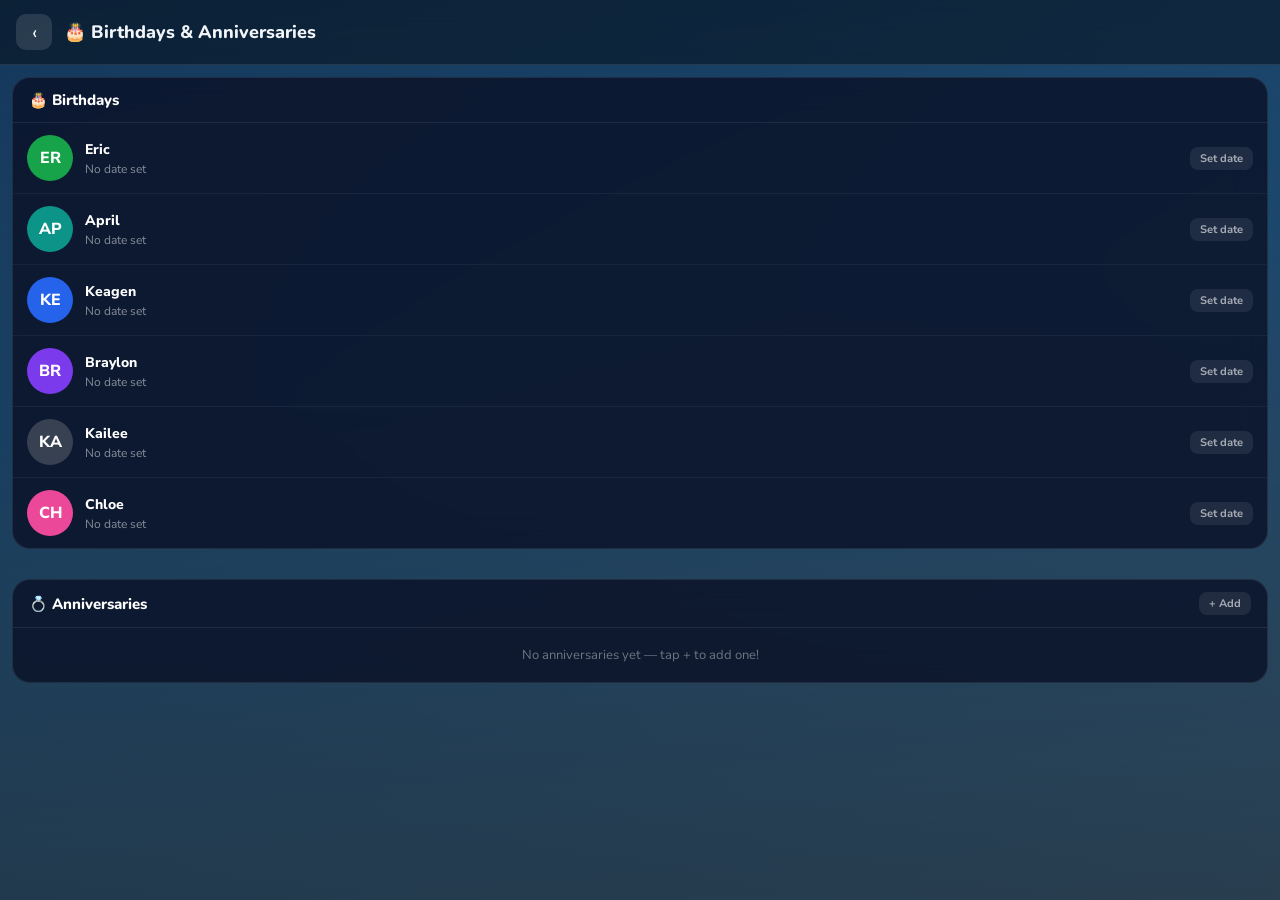
<file: pages/birthdays.html>
<!DOCTYPE html>
<html lang="en">
<head>
<meta charset="UTF-8">
<meta name="viewport" content="width=device-width, initial-scale=1.0, maximum-scale=1.0">
<meta name="apple-mobile-web-app-capable" content="yes">
<title>Birthdays – FamCal</title>
<link rel="preconnect" href="https://fonts.googleapis.com">
<link href="https://fonts.googleapis.com/css2?family=Nunito:wght@400;600;700;800&family=Nunito+Sans:wght@300;400;600&display=swap" rel="stylesheet">
<link rel="stylesheet" href="../css/main.css">
<link rel="stylesheet" href="../css/weather.css">
<style>
.bday-card{background:rgba(10,18,40,0.82);backdrop-filter:blur(14px);border-radius:18px;border:1px solid rgba(255,255,255,0.09);overflow:hidden;margin-bottom:10px}
.bday-header{display:flex;align-items:center;justify-content:space-between;padding:12px 16px;border-bottom:1px solid rgba(255,255,255,0.08)}
.bday-header-title{font-family:'Nunito',sans-serif;font-weight:800;font-size:15px;color:#fff}
.bday-row{display:flex;align-items:center;gap:12px;padding:12px 14px;border-bottom:1px solid rgba(255,255,255,0.05);cursor:pointer;transition:background .12s}
.bday-row:last-child{border-bottom:none}
.bday-row:hover{background:rgba(255,255,255,0.04)}
.bday-row.today-bday{background:rgba(99,102,241,0.13);border-left:3px solid #6366f1}
.bday-av{width:46px;height:46px;border-radius:50%;display:flex;align-items:center;justify-content:center;font-size:16px;font-weight:800;color:white;flex-shrink:0;overflow:hidden;position:relative}
.bday-av img{width:100%;height:100%;object-fit:cover;border-radius:50%}
.bday-info{flex:1;min-width:0}
.bday-name{font-weight:800;font-size:14px;color:#fff}
.bday-date{font-size:12px;color:rgba(255,255,255,0.5);margin-top:2px}
.bday-right{text-align:right;flex-shrink:0}
.bday-countdown{font-family:'Nunito',sans-serif;font-weight:800;font-size:18px;color:#fff}
.bday-countdown.soon{color:#f97316}
.bday-countdown.today{color:#6366f1;font-size:22px}
.bday-countdown-label{font-size:10px;color:rgba(255,255,255,0.4);margin-top:1px}
.age-badge{display:inline-block;padding:2px 8px;border-radius:10px;font-size:10px;font-weight:800;background:rgba(255,255,255,0.1);color:rgba(255,255,255,0.6);margin-top:3px}
.edit-section{padding:14px}
.form-group{margin-bottom:10px}
.form-label{font-size:11px;font-weight:700;color:rgba(255,255,255,0.45);margin-bottom:5px;letter-spacing:.04em;text-transform:uppercase}
.confetti-canvas{position:fixed;top:0;left:0;width:100%;height:100%;pointer-events:none;z-index:999}
.anniv-section{margin-top:10px}
.next-up-card{background:rgba(99,102,241,0.15);border:1px solid rgba(99,102,241,0.3);border-radius:14px;padding:14px 16px;margin-bottom:10px;display:flex;align-items:center;gap:12px}
.next-up-icon{font-size:28px;flex-shrink:0}
.next-up-info{}
.next-up-label{font-size:11px;font-weight:700;color:#a5b4fc;letter-spacing:.05em;text-transform:uppercase}
.next-up-name{font-family:'Nunito',sans-serif;font-weight:800;font-size:16px;color:#fff;margin-top:2px}
.next-up-sub{font-size:12px;color:rgba(255,255,255,0.5);margin-top:2px}
.anniv-row{display:flex;align-items:center;gap:12px;padding:10px 14px;border-bottom:1px solid rgba(255,255,255,0.05)}
.anniv-row:last-child{border-bottom:none}
.anniv-icon{font-size:22px;flex-shrink:0}
.anniv-info{flex:1}
.anniv-name{font-size:13px;font-weight:700;color:#fff}
.anniv-date{font-size:11px;color:rgba(255,255,255,0.45);margin-top:1px}
.anniv-days{font-family:'Nunito',sans-serif;font-weight:800;font-size:15px;color:#fff;text-align:right;flex-shrink:0}
.anniv-days-label{font-size:9px;color:rgba(255,255,255,0.4);text-align:right}
.edit-bday-btn{font-size:11px;font-weight:700;padding:4px 10px;border-radius:8px;background:rgba(255,255,255,0.08);color:rgba(255,255,255,0.6);border:none;cursor:pointer;transition:background .15s}
.edit-bday-btn:hover{background:rgba(255,255,255,0.15)}
</style>
</head>
<body class="weather-partly-cloudy">
<canvas class="confetti-canvas" id="confetti-canvas"></canvas>
<div id="weather-bg" class="weather-bg"><div class="weather-layer" id="weather-layer"></div><div class="weather-overlay"></div></div>

<header class="page-header">
  <a href="../index.html" class="back-btn">‹</a>
  <div class="page-title">🎂 Birthdays & Anniversaries</div>
</header>

<div class="list-section" id="main-section"></div>

<div class="modal-overlay" id="modal-overlay" onclick="closeModal()"></div>
<div class="modal" id="edit-modal">
  <div class="modal-header">
    <div class="modal-title" id="modal-title-text">Edit Birthday</div>
    <button class="modal-close" onclick="closeModal()">✕</button>
  </div>
  <div class="modal-body" id="modal-body-content"></div>
  <div class="modal-footer">
    <button class="btn-cancel" onclick="closeModal()">Cancel</button>
    <button class="btn-save" id="modal-save-btn">Save</button>
  </div>
</div>

<script src="../js/data.js"></script>
<script src="../js/weather.js"></script>
<script>
fetchWeather();

// Birthdays stored as { memberId: "MM-DD-YYYY" }
// Anniversaries stored as array of { id, label, date "MM-DD-YYYY" }

function getBirthdays() {
  try { return JSON.parse(localStorage.getItem('fc_birthdays') || '{}'); } catch { return {}; }
}
function saveBirthdays(b) { localStorage.setItem('fc_birthdays', JSON.stringify(b)); }
function getAnniversaries() {
  try { return JSON.parse(localStorage.getItem('fc_anniversaries') || '[]'); } catch { return []; }
}
function saveAnniversaries(a) { localStorage.setItem('fc_anniversaries', JSON.stringify(a)); }

function daysUntil(monthDay) {
  // monthDay = "MM-DD"
  const [m, d] = monthDay.split('-').map(Number);
  const now = new Date();
  const next = new Date(now.getFullYear(), m - 1, d);
  if (next < now) next.setFullYear(now.getFullYear() + 1);
  const diff = Math.ceil((next - now) / 86400000);
  return diff;
}

function getAge(fullDate) {
  if (!fullDate) return null;
  const [m, d, y] = fullDate.split('-').map(Number);
  if (!y) return null;
  const now = new Date();
  let age = now.getFullYear() - y;
  const hasBirthdayPassed = (now.getMonth() + 1 > m) || (now.getMonth() + 1 === m && now.getDate() >= d);
  if (!hasBirthdayPassed) age--;
  return age;
}

function isToday(monthDay) {
  const now = new Date();
  const [m, d] = monthDay.split('-').map(Number);
  return now.getMonth() + 1 === m && now.getDate() === d;
}

function formatMonthDay(monthDay) {
  if (!monthDay) return '—';
  const [m, d] = monthDay.split('-').map(Number);
  const months = ['Jan','Feb','Mar','Apr','May','Jun','Jul','Aug','Sep','Oct','Nov','Dec'];
  return months[m-1] + ' ' + d;
}

function render() {
  const birthdays = getBirthdays();
  const anniversaries = getAnniversaries();
  const section = document.getElementById('main-section');
  section.innerHTML = '';

  // ---- UPCOMING banner ----
  const allEvents = [];
  FAMILY_MEMBERS.filter(m => m.id !== 'family').forEach(m => {
    const bd = birthdays[m.id];
    if (bd) {
      const md = bd.substring(0,5); // MM-DD
      allEvents.push({ name: m.name + "'s Birthday", days: daysUntil(md), icon: '🎂' });
    }
  });
  anniversaries.forEach(a => {
    const md = a.date.substring(0,5);
    allEvents.push({ name: a.label, days: daysUntil(md), icon: '💍' });
  });
  allEvents.sort((a,b) => a.days - b.days);

  if (allEvents.length > 0) {
    const next = allEvents[0];
    const card = document.createElement('div');
    card.className = 'next-up-card';
    card.innerHTML = `
      <div class="next-up-icon">${next.icon}</div>
      <div class="next-up-info">
        <div class="next-up-label">Coming up next</div>
        <div class="next-up-name">${next.name}</div>
        <div class="next-up-sub">${next.days === 0 ? '🎉 Today!' : next.days === 1 ? 'Tomorrow!' : 'In ' + next.days + ' days'}</div>
      </div>`;
    section.appendChild(card);
  }

  // ---- BIRTHDAYS ----
  const bdCard = document.createElement('div');
  bdCard.className = 'bday-card';
  bdCard.innerHTML = `<div class="bday-header"><div class="bday-header-title">🎂 Birthdays</div></div>`;

  FAMILY_MEMBERS.filter(m => m.id !== 'family').forEach(m => {
    const bd = birthdays[m.id];
    const md = bd ? bd.substring(0,5) : null;
    const today = md && isToday(md);
    const days = md ? daysUntil(md) : null;
    const age = bd ? getAge(bd) : null;
    const photo = AvatarStore.getPhoto(m.id);

    const row = document.createElement('div');
    row.className = 'bday-row' + (today ? ' today-bday' : '');

    const av = document.createElement('div');
    av.className = 'bday-av';
    av.style.background = m.color;
    if (photo) { const img = document.createElement('img'); img.src = photo; av.appendChild(img); }
    else { av.textContent = m.initials; }

    let countdownHtml = '';
    if (today) {
      countdownHtml = `<div class="bday-countdown today">🎉</div><div class="bday-countdown-label">Today!</div>`;
    } else if (days !== null) {
      countdownHtml = `<div class="bday-countdown ${days <= 7 ? 'soon' : ''}">${days}</div><div class="bday-countdown-label">days away</div>`;
    } else {
      countdownHtml = `<button class="edit-bday-btn" onclick="openEditBirthday('${m.id}')">Set date</button>`;
    }

    row.innerHTML = ``;
    row.appendChild(av);
    row.innerHTML += `
      <div class="bday-info">
        <div class="bday-name">${m.name}</div>
        <div class="bday-date">${md ? formatMonthDay(md) : 'No date set'}${age !== null ? ` · Turning ${age + (today ? 0 : 1)}` : ''}</div>
        ${age !== null ? `<span class="age-badge">Age ${age}</span>` : ''}
      </div>
      <div class="bday-right">${countdownHtml}</div>`;
    row.onclick = () => openEditBirthday(m.id);
    bdCard.appendChild(row);

    if (today) launchConfetti(m.color);
  });

  section.appendChild(bdCard);

  // ---- ANNIVERSARIES ----
  const anCard = document.createElement('div');
  anCard.className = 'bday-card anniv-section';
  anCard.innerHTML = `<div class="bday-header">
    <div class="bday-header-title">💍 Anniversaries</div>
    <button class="edit-bday-btn" onclick="openAddAnniversary()">+ Add</button>
  </div>`;

  if (anniversaries.length === 0) {
    anCard.innerHTML += `<div class="no-events" style="padding:18px">No anniversaries yet — tap + to add one!</div>`;
  } else {
    anniversaries.forEach(a => {
      const md = a.date.substring(0,5);
      const today = isToday(md);
      const days = daysUntil(md);
      const years = getAge(a.date);
      const row = document.createElement('div');
      row.className = 'anniv-row';
      row.innerHTML = `
        <div class="anniv-icon">💍</div>
        <div class="anniv-info">
          <div class="anniv-name">${a.label}</div>
          <div class="anniv-date">${formatMonthDay(md)}${years !== null ? ' · Year ' + (years + 1) : ''}</div>
        </div>
        <div>
          <div class="anniv-days ${today ? 'today' : ''}">${today ? '🎉' : days}</div>
          <div class="anniv-days-label">${today ? 'Today!' : 'days away'}</div>
        </div>
        <button onclick="event.stopPropagation();deleteAnniversary('${a.id}')" style="font-size:14px;color:rgba(255,255,255,0.2);background:none;border:none;cursor:pointer;padding:4px 8px;margin-left:4px">✕</button>`;
      anCard.appendChild(row);
    });
  }
  section.appendChild(anCard);
}

function openEditBirthday(memberId) {
  const m = getMember(memberId);
  const birthdays = getBirthdays();
  const current = birthdays[memberId] || '';
  // Convert stored MM-DD-YYYY to input date YYYY-MM-DD
  let inputVal = '';
  if (current) {
    const [mo, d, y] = current.split('-');
    if (y) inputVal = `${y}-${mo}-${d}`;
  }
  document.getElementById('modal-title-text').textContent = `🎂 ${m.name}'s Birthday`;
  document.getElementById('modal-body-content').innerHTML = `
    <div style="font-size:12px;color:rgba(255,255,255,0.45);margin-bottom:8px">Enter their birthday to track age and countdown:</div>
    <input type="date" id="bday-input" class="form-input" value="${inputVal}">
    ${current ? `<button onclick="clearBirthday('${memberId}')" style="margin-top:8px;font-size:12px;color:#f43f5e;background:rgba(244,63,94,0.12);border:none;border-radius:9px;padding:6px 14px;cursor:pointer;font-weight:700;width:100%">Clear birthday</button>` : ''}`;
  document.getElementById('modal-save-btn').onclick = () => saveBirthdayDate(memberId);
  document.getElementById('edit-modal').classList.add('open');
  document.getElementById('modal-overlay').classList.add('open');
}

function saveBirthdayDate(memberId) {
  const val = document.getElementById('bday-input').value;
  if (!val) return;
  const [y, m, d] = val.split('-');
  const birthdays = getBirthdays();
  birthdays[memberId] = `${m}-${d}-${y}`;
  saveBirthdays(birthdays);
  closeModal();
  render();
}

function clearBirthday(memberId) {
  const birthdays = getBirthdays();
  delete birthdays[memberId];
  saveBirthdays(birthdays);
  closeModal();
  render();
}

function openAddAnniversary() {
  document.getElementById('modal-title-text').textContent = '💍 Add Anniversary';
  document.getElementById('modal-body-content').innerHTML = `
    <input type="text" id="anniv-label" class="form-input" placeholder="e.g. Eric & April's Wedding">
    <input type="date" id="anniv-date" class="form-input" style="margin-top:8px">`;
  document.getElementById('modal-save-btn').onclick = saveAnniversary;
  document.getElementById('edit-modal').classList.add('open');
  document.getElementById('modal-overlay').classList.add('open');
  setTimeout(() => document.getElementById('anniv-label').focus(), 60);
}

function saveAnniversary() {
  const label = document.getElementById('anniv-label').value.trim();
  const val = document.getElementById('anniv-date').value;
  if (!label || !val) return;
  const [y, m, d] = val.split('-');
  const anniversaries = getAnniversaries();
  anniversaries.push({ id: Date.now().toString(), label, date: `${m}-${d}-${y}` });
  saveAnniversaries(anniversaries);
  closeModal();
  render();
}

function deleteAnniversary(id) {
  saveAnniversaries(getAnniversaries().filter(a => a.id !== id));
  render();
}

function closeModal() {
  document.getElementById('edit-modal').classList.remove('open');
  document.getElementById('modal-overlay').classList.remove('open');
}

// ---- CONFETTI ----
function launchConfetti(color) {
  const canvas = document.getElementById('confetti-canvas');
  const ctx = canvas.getContext('2d');
  canvas.width = window.innerWidth;
  canvas.height = window.innerHeight;
  const pieces = Array.from({length: 120}, () => ({
    x: Math.random() * canvas.width,
    y: -10 - Math.random() * 100,
    r: 4 + Math.random() * 6,
    d: 1.5 + Math.random() * 2,
    color: [color, '#f97316', '#6366f1', '#0d9488', '#f43f5e', '#facc15'][Math.floor(Math.random()*6)],
    tilt: Math.random() * 10 - 5,
    tiltAngle: 0,
    tiltSpeed: 0.1 + Math.random() * 0.1,
  }));
  let frame = 0;
  function draw() {
    ctx.clearRect(0, 0, canvas.width, canvas.height);
    pieces.forEach(p => {
      ctx.beginPath();
      ctx.ellipse(p.x, p.y, p.r, p.r * 0.4, p.tilt, 0, Math.PI * 2);
      ctx.fillStyle = p.color;
      ctx.fill();
      p.y += p.d;
      p.x += Math.sin(frame * 0.02 + p.tilt) * 0.8;
      p.tilt += p.tiltSpeed;
    });
    frame++;
    if (frame < 240) requestAnimationFrame(draw);
    else ctx.clearRect(0, 0, canvas.width, canvas.height);
  }
  draw();
}

document.addEventListener('keydown', e => { if (e.key === 'Escape') closeModal(); });
render();
</script>
</body>
</html>
</file>
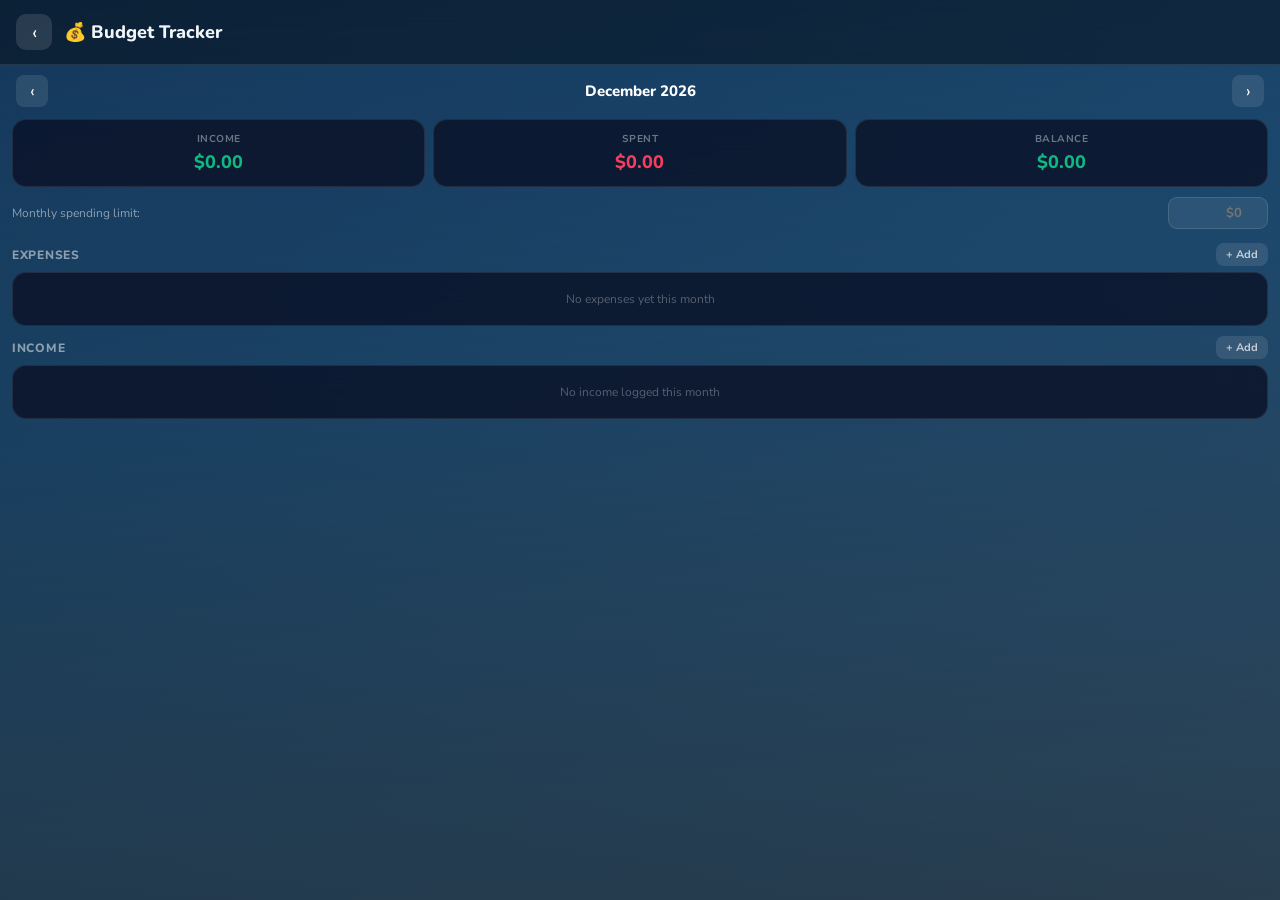
<file: pages/budget.html>
<!DOCTYPE html>
<html lang="en">
<head>
<meta charset="UTF-8">
<meta name="viewport" content="width=device-width, initial-scale=1.0, maximum-scale=1.0">
<meta name="apple-mobile-web-app-capable" content="yes">
<title>Budget – FamCal</title>
<link rel="preconnect" href="https://fonts.googleapis.com">
<link href="https://fonts.googleapis.com/css2?family=Nunito:wght@400;600;700;800&family=Nunito+Sans:wght@300;400;600&display=swap" rel="stylesheet">
<link rel="stylesheet" href="../css/main.css">
<link rel="stylesheet" href="../css/weather.css">
<style>
.budget-summary{display:grid;grid-template-columns:repeat(3,1fr);gap:8px;padding:12px 12px 0}
.summary-tile{background:rgba(10,18,40,0.82);backdrop-filter:blur(14px);border-radius:14px;border:1px solid rgba(255,255,255,0.09);padding:12px 10px;text-align:center}
.tile-label{font-size:10px;font-weight:700;color:rgba(255,255,255,0.4);letter-spacing:.05em;text-transform:uppercase;margin-bottom:4px}
.tile-value{font-family:'Nunito',sans-serif;font-weight:800;font-size:18px;color:#fff}
.tile-value.income{color:#10b981}
.tile-value.expense{color:#f43f5e}
.tile-value.balance.pos{color:#10b981}
.tile-value.balance.neg{color:#f43f5e}
.month-nav-row{display:flex;align-items:center;justify-content:space-between;padding:10px 16px 0}
.month-nav-title{font-family:'Nunito',sans-serif;font-weight:800;font-size:15px;color:#fff}
.budget-section{padding:10px 12px 0}
.section-hdr{display:flex;align-items:center;justify-content:space-between;margin-bottom:6px}
.section-title{font-size:12px;font-weight:800;color:rgba(255,255,255,0.5);letter-spacing:.06em;text-transform:uppercase}
.add-tx-btn{font-size:11px;font-weight:700;padding:4px 10px;border-radius:8px;background:rgba(255,255,255,0.1);color:rgba(255,255,255,0.7);border:none;cursor:pointer;transition:background .15s}
.add-tx-btn:hover{background:rgba(255,255,255,0.18)}
.tx-list{background:rgba(10,18,40,0.82);backdrop-filter:blur(14px);border-radius:14px;border:1px solid rgba(255,255,255,0.09);overflow:hidden}
.tx-row{display:flex;align-items:center;gap:10px;padding:10px 12px;border-bottom:1px solid rgba(255,255,255,0.05);transition:background .12s}
.tx-row:last-child{border-bottom:none}
.tx-row:hover{background:rgba(255,255,255,0.04)}
.tx-cat-icon{width:34px;height:34px;border-radius:10px;display:flex;align-items:center;justify-content:center;font-size:16px;flex-shrink:0}
.tx-info{flex:1;min-width:0}
.tx-desc{font-size:13px;font-weight:700;color:#fff;white-space:nowrap;overflow:hidden;text-overflow:ellipsis}
.tx-meta{font-size:10px;color:rgba(255,255,255,0.4);margin-top:1px}
.tx-amount{font-family:'Nunito',sans-serif;font-weight:800;font-size:15px;flex-shrink:0}
.tx-amount.inc{color:#10b981}
.tx-amount.exp{color:#f43f5e}
.tx-del{font-size:14px;color:rgba(255,255,255,0.18);background:none;border:none;cursor:pointer;padding:4px 6px;transition:color .15s}
.tx-del:hover{color:#f43f5e}
.bar-chart{padding:12px 12px 0}
.bar-chart-title{font-size:12px;font-weight:800;color:rgba(255,255,255,0.5);letter-spacing:.06em;text-transform:uppercase;margin-bottom:8px}
.bar-chart-area{background:rgba(10,18,40,0.82);backdrop-filter:blur(14px);border-radius:14px;border:1px solid rgba(255,255,255,0.09);padding:12px}
.bar-row{display:flex;align-items:center;gap:8px;margin-bottom:8px}
.bar-row:last-child{margin-bottom:0}
.bar-cat{font-size:11px;color:rgba(255,255,255,0.6);min-width:72px;font-weight:600}
.bar-track{flex:1;height:8px;background:rgba(255,255,255,0.08);border-radius:4px;overflow:hidden}
.bar-fill{height:100%;border-radius:4px;transition:width .6s cubic-bezier(.34,1.56,.64,1)}
.bar-amount{font-size:11px;font-weight:700;color:rgba(255,255,255,0.7);min-width:52px;text-align:right}
.empty-tx{text-align:center;color:rgba(255,255,255,0.3);font-size:12px;padding:18px}
.cat-select{width:100%;background:rgba(255,255,255,0.07);border:1px solid rgba(255,255,255,0.12);border-radius:10px;padding:9px 12px;color:white;font-family:inherit;font-size:13px;outline:none}
.type-toggle{display:flex;gap:6px;margin-bottom:2px}
.type-btn{flex:1;padding:8px;border-radius:10px;border:1.5px solid rgba(255,255,255,0.15);background:transparent;color:rgba(255,255,255,0.5);font-size:13px;font-weight:700;cursor:pointer;font-family:inherit;transition:all .15s}
.type-btn.on.inc{background:rgba(16,185,129,0.18);border-color:#10b981;color:#10b981}
.type-btn.on.exp{background:rgba(244,63,94,0.18);border-color:#f43f5e;color:#f43f5e}
.budget-limit-row{display:flex;align-items:center;gap:8px;padding:10px 12px 4px}
.budget-limit-label{font-size:12px;color:rgba(255,255,255,0.5);flex:1}
.limit-input{background:rgba(255,255,255,0.07);border:1px solid rgba(255,255,255,0.12);border-radius:9px;padding:6px 10px;color:white;font-family:'Nunito',sans-serif;font-weight:700;font-size:13px;width:100px;outline:none;text-align:right}
.progress-bar-wrap{padding:0 12px 10px}
.progress-track{height:10px;background:rgba(255,255,255,0.08);border-radius:5px;overflow:hidden;margin-top:4px}
.progress-fill{height:100%;border-radius:5px;transition:width .6s}
.progress-label{display:flex;justify-content:space-between;font-size:10px;color:rgba(255,255,255,0.4);margin-top:3px}
</style>
</head>
<body class="weather-partly-cloudy">
<div id="weather-bg" class="weather-bg"><div class="weather-layer" id="weather-layer"></div><div class="weather-overlay"></div></div>

<header class="page-header">
  <a href="../index.html" class="back-btn">‹</a>
  <div class="page-title">💰 Budget Tracker</div>
</header>

<div style="position:relative;z-index:10;overflow-y:auto;padding-bottom:20px" id="main-area"></div>

<div class="modal-overlay" id="modal-overlay" onclick="closeModal()"></div>
<div class="modal" id="add-modal">
  <div class="modal-header">
    <div class="modal-title" id="modal-title-text">Add Transaction</div>
    <button class="modal-close" onclick="closeModal()">✕</button>
  </div>
  <div class="modal-body" id="modal-body-content"></div>
  <div class="modal-footer">
    <button class="btn-cancel" onclick="closeModal()">Cancel</button>
    <button class="btn-save" id="modal-save-btn">Save</button>
  </div>
</div>

<script src="../js/data.js"></script>
<script src="../js/weather.js"></script>
<script>
fetchWeather();

const EXPENSE_CATS = [
  {id:'groceries', label:'Groceries', icon:'🛒', color:'#10b981'},
  {id:'dining',    label:'Dining',    icon:'🍕', color:'#f97316'},
  {id:'gas',       label:'Gas',       icon:'⛽', color:'#eab308'},
  {id:'utilities', label:'Utilities', icon:'💡', color:'#3b82f6'},
  {id:'health',    label:'Health',    icon:'💊', color:'#ec4899'},
  {id:'kids',      label:'Kids',      icon:'🎒', color:'#8b5cf6'},
  {id:'clothing',  label:'Clothing',  icon:'👕', color:'#06b6d4'},
  {id:'fun',       label:'Fun',       icon:'🎉', color:'#a855f7'},
  {id:'home',      label:'Home',      icon:'🏠', color:'#64748b'},
  {id:'other',     label:'Other',     icon:'📦', color:'#6b7280'},
];
const INCOME_CATS = [
  {id:'salary',    label:'Salary',    icon:'💼', color:'#10b981'},
  {id:'freelance', label:'Freelance', icon:'💻', color:'#3b82f6'},
  {id:'other_inc', label:'Other',     icon:'💵', color:'#6b7280'},
];
const MONTHS = ['January','February','March','April','May','June','July','August','September','October','November','December'];

let viewMonth = new Date().getMonth();
let viewYear = new Date().getFullYear();

function getTx() { try { return JSON.parse(localStorage.getItem('fc_budget_tx') || '[]'); } catch { return []; } }
function saveTx(t) { localStorage.setItem('fc_budget_tx', JSON.stringify(t)); }
function getLimit() { return parseFloat(localStorage.getItem('fc_budget_limit') || '0'); }
function saveLimit(v) { localStorage.setItem('fc_budget_limit', v); }

function monthTx() {
  return getTx().filter(t => {
    const d = new Date(t.date + 'T12:00:00');
    return d.getMonth() === viewMonth && d.getFullYear() === viewYear;
  });
}

function fmt(n) { return '$' + Math.abs(n).toLocaleString('en-US', {minimumFractionDigits:2, maximumFractionDigits:2}); }

function getCat(id, type) {
  const list = type === 'income' ? INCOME_CATS : EXPENSE_CATS;
  return list.find(c => c.id === id) || {label:'Other', icon:'📦', color:'#6b7280'};
}

function render() {
  const txs = monthTx();
  const income = txs.filter(t => t.type === 'income').reduce((s,t) => s + t.amount, 0);
  const expenses = txs.filter(t => t.type === 'expense').reduce((s,t) => s + t.amount, 0);
  const balance = income - expenses;
  const limit = getLimit();

  const area = document.getElementById('main-area');
  area.innerHTML = '';

  // Month nav
  const nav = document.createElement('div');
  nav.className = 'month-nav-row';
  nav.innerHTML = `
    <button class="cal-nav" onclick="changeMonth(-1)">‹</button>
    <div class="month-nav-title">${MONTHS[viewMonth]} ${viewYear}</div>
    <button class="cal-nav" onclick="changeMonth(1)">›</button>`;
  area.appendChild(nav);

  // Summary tiles
  const tiles = document.createElement('div');
  tiles.className = 'budget-summary';
  tiles.innerHTML = `
    <div class="summary-tile"><div class="tile-label">Income</div><div class="tile-value income">${fmt(income)}</div></div>
    <div class="summary-tile"><div class="tile-label">Spent</div><div class="tile-value expense">${fmt(expenses)}</div></div>
    <div class="summary-tile"><div class="tile-label">Balance</div><div class="tile-value balance ${balance >= 0 ? 'pos' : 'neg'}">${fmt(balance)}</div></div>`;
  area.appendChild(tiles);

  // Budget limit + progress
  if (limit > 0 || true) {
    const limitWrap = document.createElement('div');
    limitWrap.innerHTML = `
      <div class="budget-limit-row">
        <div class="budget-limit-label">Monthly spending limit:</div>
        <input class="limit-input" type="number" id="limit-input" placeholder="$0" value="${limit > 0 ? limit : ''}" onchange="updateLimit(this.value)">
      </div>`;
    area.appendChild(limitWrap);

    if (limit > 0) {
      const pct = Math.min(expenses / limit * 100, 100);
      const over = expenses > limit;
      const prog = document.createElement('div');
      prog.className = 'progress-bar-wrap';
      prog.innerHTML = `
        <div class="progress-track">
          <div class="progress-fill" style="width:${pct}%;background:${over ? '#f43f5e' : pct > 80 ? '#f97316' : '#10b981'}"></div>
        </div>
        <div class="progress-label">
          <span>${fmt(expenses)} spent</span>
          <span>${over ? fmt(expenses - limit) + ' over' : fmt(limit - expenses) + ' left'}</span>
        </div>`;
      area.appendChild(prog);
    }
  }

  // Spending by category chart
  const expTxs = txs.filter(t => t.type === 'expense');
  if (expTxs.length > 0) {
    const bycat = {};
    expTxs.forEach(t => { bycat[t.category] = (bycat[t.category] || 0) + t.amount; });
    const sorted = Object.entries(bycat).sort((a,b) => b[1]-a[1]).slice(0, 6);
    const maxVal = sorted[0][1];

    const chartDiv = document.createElement('div');
    chartDiv.className = 'bar-chart';
    chartDiv.innerHTML = `<div class="bar-chart-title">Spending by category</div>`;
    const chartArea = document.createElement('div');
    chartArea.className = 'bar-chart-area';
    sorted.forEach(([catId, total]) => {
      const cat = getCat(catId, 'expense');
      const pct = (total / maxVal) * 100;
      const barRow = document.createElement('div');
      barRow.className = 'bar-row';
      barRow.innerHTML = `
        <div class="bar-cat">${cat.icon} ${cat.label}</div>
        <div class="bar-track"><div class="bar-fill" style="width:${pct}%;background:${cat.color}"></div></div>
        <div class="bar-amount">${fmt(total)}</div>`;
      chartArea.appendChild(barRow);
    });
    chartDiv.appendChild(chartArea);
    area.appendChild(chartDiv);
  }

  // Transactions - Expenses
  const expSection = document.createElement('div');
  expSection.className = 'budget-section';
  expSection.innerHTML = `<div class="section-hdr">
    <div class="section-title">Expenses</div>
    <button class="add-tx-btn" onclick="openAddTx('expense')">+ Add</button>
  </div>`;
  const expList = document.createElement('div');
  expList.className = 'tx-list';
  const expItems = txs.filter(t => t.type === 'expense').sort((a,b) => b.date.localeCompare(a.date));
  if (!expItems.length) {
    expList.innerHTML = '<div class="empty-tx">No expenses yet this month</div>';
  } else {
    expItems.forEach(t => expList.appendChild(makeTxRow(t)));
  }
  expSection.appendChild(expList);
  area.appendChild(expSection);

  // Transactions - Income
  const incSection = document.createElement('div');
  incSection.className = 'budget-section';
  incSection.style.paddingBottom = '12px';
  incSection.innerHTML = `<div class="section-hdr">
    <div class="section-title">Income</div>
    <button class="add-tx-btn" onclick="openAddTx('income')">+ Add</button>
  </div>`;
  const incList = document.createElement('div');
  incList.className = 'tx-list';
  const incItems = txs.filter(t => t.type === 'income').sort((a,b) => b.date.localeCompare(a.date));
  if (!incItems.length) {
    incList.innerHTML = '<div class="empty-tx">No income logged this month</div>';
  } else {
    incItems.forEach(t => incList.appendChild(makeTxRow(t)));
  }
  incSection.appendChild(incList);
  area.appendChild(incSection);
}

function makeTxRow(t) {
  const cat = getCat(t.category, t.type);
  const row = document.createElement('div');
  row.className = 'tx-row';
  const d = new Date(t.date + 'T12:00:00');
  const dateLabel = d.toLocaleDateString('en-US', {month:'short', day:'numeric'});
  const m = getMember(t.memberId);
  row.innerHTML = `
    <div class="tx-cat-icon" style="background:${cat.color}22">${cat.icon}</div>
    <div class="tx-info">
      <div class="tx-desc">${t.desc}</div>
      <div class="tx-meta">${cat.label} · ${dateLabel} · ${m.name}</div>
    </div>
    <div class="tx-amount ${t.type === 'income' ? 'inc' : 'exp'}">${t.type === 'income' ? '+' : '-'}${fmt(t.amount)}</div>
    <button class="tx-del" onclick="deleteTx('${t.id}')">✕</button>`;
  return row;
}

let addingType = 'expense';
function openAddTx(type) {
  addingType = type;
  const cats = type === 'expense' ? EXPENSE_CATS : INCOME_CATS;
  const catOptions = cats.map(c => `<option value="${c.id}">${c.icon} ${c.label}</option>`).join('');
  const memberOptions = FAMILY_MEMBERS.map(m => `<option value="${m.id}">${m.name}</option>`).join('');
  const today = new Date().toISOString().split('T')[0];

  document.getElementById('modal-title-text').textContent = type === 'expense' ? '➕ Add Expense' : '💵 Add Income';
  document.getElementById('modal-body-content').innerHTML = `
    <input type="text" id="tx-desc" class="form-input" placeholder="${type === 'expense' ? 'What did you spend on?' : 'Income description'}">
    <div class="form-row">
      <input type="number" id="tx-amount" class="form-input" placeholder="Amount" step="0.01" min="0" style="flex:1">
      <input type="date" id="tx-date" class="form-input" value="${today}" style="flex:1">
    </div>
    <select id="tx-cat" class="form-input">${catOptions}</select>
    <select id="tx-member" class="form-input">${memberOptions}</select>`;
  document.getElementById('modal-save-btn').onclick = saveTxItem;
  document.getElementById('add-modal').classList.add('open');
  document.getElementById('modal-overlay').classList.add('open');
  setTimeout(() => document.getElementById('tx-desc').focus(), 60);
}

function saveTxItem() {
  const desc = document.getElementById('tx-desc').value.trim();
  const amount = parseFloat(document.getElementById('tx-amount').value);
  if (!desc || isNaN(amount) || amount <= 0) return;
  const txs = getTx();
  txs.push({
    id: Date.now().toString(),
    type: addingType,
    desc,
    amount,
    date: document.getElementById('tx-date').value,
    category: document.getElementById('tx-cat').value,
    memberId: document.getElementById('tx-member').value,
  });
  saveTx(txs);
  closeModal();
  render();
}

function deleteTx(id) { saveTx(getTx().filter(t => t.id !== id)); render(); }
function updateLimit(v) { saveLimit(parseFloat(v) || 0); render(); }
function changeMonth(dir) {
  viewMonth += dir;
  if (viewMonth < 0) { viewMonth = 11; viewYear--; }
  if (viewMonth > 11) { viewMonth = 0; viewYear++; }
  render();
}
function closeModal() {
  document.getElementById('add-modal').classList.remove('open');
  document.getElementById('modal-overlay').classList.remove('open');
}
document.addEventListener('keydown', e => { if (e.key === 'Escape') closeModal(); });
render();
</script>
</body>
</html>
</file>
<file: css/main.css>
/* ===== RESET & BASE ===== */
*, *::before, *::after { box-sizing: border-box; margin: 0; padding: 0; }
html { font-size: 16px; -webkit-tap-highlight-color: transparent; }
body {
  font-family: 'Nunito Sans', sans-serif;
  background: #0f172a;
  color: #f1f5f9;
  min-height: 100dvh;
  display: flex;
  flex-direction: column;
  overflow-x: hidden;
  padding-bottom: 56px;
}
a { text-decoration: none; color: inherit; }
button { font-family: inherit; cursor: pointer; border: none; background: none; }

/* ===== WEATHER BG ===== */
.weather-bg {
  position: fixed;
  inset: 0;
  z-index: 0;
  transition: background 2s ease;
}
.weather-overlay {
  position: absolute;
  inset: 0;
  background: linear-gradient(to bottom, rgba(0,0,0,0.25) 0%, rgba(0,0,0,0.55) 100%);
}

/* ===== HEADER ===== */
.app-header {
  position: relative;
  z-index: 10;
  display: flex;
  align-items: center;
  justify-content: space-between;
  padding: 14px 16px 10px;
  background: rgba(0,0,0,0.3);
  backdrop-filter: blur(12px);
  -webkit-backdrop-filter: blur(12px);
  border-bottom: 1px solid rgba(255,255,255,0.1);
}
.header-left { display: flex; align-items: center; gap: 10px; }
.family-badge {
  width: 40px; height: 40px;
  border-radius: 12px;
  background: rgba(255,255,255,0.15);
  display: flex; align-items: center; justify-content: center;
  font-size: 20px;
}
.family-name { font-family: 'Nunito', sans-serif; font-weight: 800; font-size: 17px; line-height: 1.2; }
.header-date { font-size: 12px; color: rgba(255,255,255,0.65); }
.header-right { display: flex; gap: 4px; }
.nav-icon-btn {
  width: 38px; height: 38px;
  border-radius: 10px;
  background: rgba(255,255,255,0.12);
  display: flex; align-items: center; justify-content: center;
  font-size: 17px;
  transition: background 0.15s;
  color: white;
  text-decoration: none;
}
.nav-icon-btn:hover { background: rgba(255,255,255,0.22); }

/* ===== WEATHER STRIP ===== */
.weather-strip {
  position: relative; z-index: 10;
  display: flex; align-items: center; gap: 16px;
  padding: 12px 16px;
  background: rgba(0,0,0,0.2);
  backdrop-filter: blur(8px);
  border-bottom: 1px solid rgba(255,255,255,0.08);
  overflow-x: auto;
  scrollbar-width: none;
}
.weather-strip::-webkit-scrollbar { display: none; }
.weather-current {
  display: flex; align-items: center; gap: 8px;
  flex-shrink: 0;
  padding-right: 16px;
  border-right: 1px solid rgba(255,255,255,0.15);
}
.w-icon { font-size: 28px; }
.w-temp { font-family: 'Nunito', sans-serif; font-weight: 800; font-size: 24px; }
.w-desc { font-size: 12px; color: rgba(255,255,255,0.7); line-height: 1.3; }
.w-loc { font-size: 11px; color: rgba(255,255,255,0.5); }
.forecast-row { display: flex; gap: 8px; flex-shrink: 0; }
.forecast-day {
  display: flex; flex-direction: column; align-items: center; gap: 2px;
  padding: 6px 10px;
  background: rgba(255,255,255,0.1);
  border-radius: 10px;
  min-width: 52px;
  font-size: 11px;
}
.forecast-day .fd-name { font-weight: 600; color: rgba(255,255,255,0.8); }
.forecast-day .fd-icon { font-size: 18px; }
.forecast-day .fd-hi { font-weight: 700; font-size: 13px; }
.forecast-day .fd-lo { color: rgba(255,255,255,0.5); }

/* ===== MAIN CONTENT ===== */
.main-content {
  position: relative; z-index: 10;
  flex: 1;
  padding: 12px 12px 8px;
  display: flex; flex-direction: column; gap: 12px;
  overflow-y: auto;
}

/* ===== MEMBER FILTER ===== */
.member-filter {
  display: flex; gap: 6px;
  overflow-x: auto; scrollbar-width: none;
  padding-bottom: 2px;
}
.member-filter::-webkit-scrollbar { display: none; }
.member-btn {
  display: flex; align-items: center; gap: 6px;
  padding: 5px 12px 5px 5px;
  border-radius: 20px;
  background: rgba(255,255,255,0.12);
  border: 1.5px solid transparent;
  font-size: 12px; font-weight: 600;
  color: rgba(255,255,255,0.75);
  white-space: nowrap;
  transition: all 0.15s;
  flex-shrink: 0;
}
.member-btn.active {
  background: rgba(255,255,255,0.22);
  border-color: rgba(255,255,255,0.4);
  color: white;
}
.mbtn-avatar {
  width: 24px; height: 24px;
  border-radius: 50%;
  display: flex; align-items: center; justify-content: center;
  font-size: 10px; font-weight: 700;
  color: white;
  flex-shrink: 0;
}

/* ===== CALENDAR CARD ===== */
.calendar-card {
  background: rgba(15,23,42,0.75);
  backdrop-filter: blur(16px);
  border-radius: 18px;
  border: 1px solid rgba(255,255,255,0.1);
  overflow: hidden;
}
.cal-header {
  display: flex; align-items: center; justify-content: space-between;
  padding: 12px 16px;
  border-bottom: 1px solid rgba(255,255,255,0.08);
}
.cal-title { font-family: 'Nunito', sans-serif; font-weight: 800; font-size: 16px; }
.cal-nav {
  width: 32px; height: 32px;
  border-radius: 8px;
  background: rgba(255,255,255,0.1);
  color: white; font-size: 18px;
  display: flex; align-items: center; justify-content: center;
  transition: background 0.15s;
}
.cal-nav:hover { background: rgba(255,255,255,0.2); }
.cal-grid {
  display: grid;
  grid-template-columns: repeat(7, 1fr);
  gap: 0;
}
.cal-day-header {
  text-align: center;
  padding: 8px 2px 6px;
  font-size: 11px; font-weight: 700;
  color: rgba(255,255,255,0.45);
  letter-spacing: 0.05em;
}
.cal-cell {
  aspect-ratio: 1;
  display: flex; flex-direction: column;
  align-items: center;
  padding: 4px 2px 2px;
  cursor: pointer;
  border-radius: 8px;
  transition: background 0.12s;
  position: relative;
  min-height: 44px;
  overflow: hidden;
}
.cal-cell:hover { background: rgba(255,255,255,0.1); }
.cal-cell.other-month .cal-num { color: rgba(255,255,255,0.2); }
.cal-cell.today .cal-num {
  background: #6366f1;
  color: white;
  border-radius: 50%;
  width: 26px; height: 26px;
  display: flex; align-items: center; justify-content: center;
}
.cal-num {
  font-size: 12px; font-weight: 600;
  width: 26px; height: 26px;
  display: flex; align-items: center; justify-content: center;
}
.cal-dots {
  display: flex; gap: 2px; flex-wrap: wrap;
  justify-content: center;
  margin-top: 2px;
  max-width: 28px;
}
.cal-dot {
  width: 5px; height: 5px;
  border-radius: 50%;
  flex-shrink: 0;
}
.cal-cell.has-events::after {
  content: '';
  display: none;
}

/* ===== AGENDA CARD ===== */
.agenda-card {
  background: rgba(15,23,42,0.75);
  backdrop-filter: blur(16px);
  border-radius: 18px;
  border: 1px solid rgba(255,255,255,0.1);
  overflow: hidden;
}
.agenda-header {
  display: flex; align-items: center; justify-content: space-between;
  padding: 12px 16px;
  border-bottom: 1px solid rgba(255,255,255,0.08);
}
.agenda-title { font-family: 'Nunito', sans-serif; font-weight: 800; font-size: 15px; }
.agenda-add {
  font-size: 12px; font-weight: 600;
  color: #818cf8;
  padding: 4px 10px;
  border-radius: 8px;
  background: rgba(99,102,241,0.15);
  transition: background 0.15s;
}
.agenda-add:hover { background: rgba(99,102,241,0.3); }
#agenda-list { padding: 8px; }
.no-events {
  text-align: center;
  color: rgba(255,255,255,0.4);
  font-size: 13px;
  padding: 16px;
}
.agenda-item {
  display: flex; align-items: center; gap: 10px;
  padding: 9px 10px;
  border-radius: 10px;
  margin-bottom: 4px;
  background: rgba(255,255,255,0.05);
  transition: background 0.12s;
  cursor: pointer;
}
.agenda-item:hover { background: rgba(255,255,255,0.1); }
.agenda-color-bar {
  width: 4px; height: 36px;
  border-radius: 2px;
  flex-shrink: 0;
}
.agenda-item-info { flex: 1; min-width: 0; }
.agenda-item-title { font-size: 14px; font-weight: 600; white-space: nowrap; overflow: hidden; text-overflow: ellipsis; }
.agenda-item-meta { font-size: 11px; color: rgba(255,255,255,0.5); margin-top: 2px; }
.agenda-item-avatar {
  width: 26px; height: 26px;
  border-radius: 50%;
  display: flex; align-items: center; justify-content: center;
  font-size: 10px; font-weight: 700;
  color: white;
  flex-shrink: 0;
}

/* ===== QUICK LINKS ===== */
.quick-links {
  display: grid; grid-template-columns: repeat(3, 1fr);
  gap: 8px;
}
.quick-card {
  border-radius: 16px;
  padding: 14px 12px;
  display: flex; flex-direction: column; gap: 4px;
  border: 1px solid rgba(255,255,255,0.1);
  backdrop-filter: blur(12px);
  transition: transform 0.15s, background 0.15s;
  cursor: pointer;
}
.quick-card:hover { transform: scale(1.02); }
.quick-card.meals { background: rgba(234,88,12,0.25); }
.quick-card.shopping { background: rgba(5,150,105,0.25); }
.quick-card.todos { background: rgba(99,102,241,0.25); }
.qc-icon { font-size: 22px; }
.qc-label { font-family: 'Nunito', sans-serif; font-weight: 800; font-size: 13px; }
.qc-sub { font-size: 11px; color: rgba(255,255,255,0.6); }

/* ===== TICKER BAR ===== */
.ticker-bar {
  position: fixed;
  bottom: 0; left: 0; right: 0;
  z-index: 50;
  height: 44px;
  background: rgba(10,10,30,0.92);
  backdrop-filter: blur(12px);
  border-top: 1px solid rgba(255,255,255,0.1);
  display: flex; align-items: center;
  overflow: hidden;
}
.ticker-label {
  padding: 0 12px;
  font-size: 10px;
  font-weight: 800;
  letter-spacing: 0.1em;
  color: #818cf8;
  flex-shrink: 0;
  border-right: 1px solid rgba(255,255,255,0.1);
  height: 100%;
  display: flex; align-items: center;
}
.ticker-track { flex: 1; overflow: hidden; height: 100%; position: relative; }
.ticker-inner {
  display: flex; align-items: center; gap: 0;
  position: absolute;
  white-space: nowrap;
  height: 100%;
  animation: ticker-scroll 30s linear infinite;
}
.ticker-inner:hover { animation-play-state: paused; }
@keyframes ticker-scroll {
  0% { transform: translateX(0); }
  100% { transform: translateX(-50%); }
}
.ticker-item {
  display: inline-flex; align-items: center; gap: 6px;
  padding: 0 20px;
  font-size: 12px;
  color: rgba(255,255,255,0.8);
  flex-shrink: 0;
}
.ticker-dot { width: 7px; height: 7px; border-radius: 50%; flex-shrink: 0; }
.ticker-sep {
  display: inline-block;
  color: rgba(255,255,255,0.2);
  padding: 0 6px;
  font-size: 16px;
}

/* ===== MODALS ===== */
.modal-overlay {
  display: none;
  position: fixed; inset: 0;
  background: rgba(0,0,0,0.6);
  backdrop-filter: blur(4px);
  z-index: 99;
}
.modal-overlay.open { display: block; }
.modal {
  position: fixed;
  bottom: -100%;
  left: 0; right: 0;
  background: #1e293b;
  border-radius: 24px 24px 0 0;
  border-top: 1px solid rgba(255,255,255,0.15);
  z-index: 100;
  transition: bottom 0.3s cubic-bezier(0.34,1.56,0.64,1);
  padding-bottom: env(safe-area-inset-bottom, 16px);
}
.modal.open { bottom: 0; }
.modal-header {
  display: flex; align-items: center; justify-content: space-between;
  padding: 16px 20px 12px;
  border-bottom: 1px solid rgba(255,255,255,0.1);
}
.modal-title { font-family: 'Nunito', sans-serif; font-weight: 800; font-size: 17px; }
.modal-close {
  width: 30px; height: 30px;
  border-radius: 50%;
  background: rgba(255,255,255,0.1);
  color: white; font-size: 14px;
  display: flex; align-items: center; justify-content: center;
}
.modal-body { padding: 16px 20px; display: flex; flex-direction: column; gap: 10px; }
.modal-footer {
  display: flex; gap: 10px;
  padding: 12px 20px 16px;
  border-top: 1px solid rgba(255,255,255,0.1);
}
.form-input {
  width: 100%;
  background: rgba(255,255,255,0.08);
  border: 1px solid rgba(255,255,255,0.12);
  border-radius: 12px;
  padding: 10px 14px;
  color: white;
  font-family: 'Nunito Sans', sans-serif;
  font-size: 14px;
  outline: none;
  transition: border-color 0.15s;
}
.form-input:focus { border-color: #6366f1; }
.form-input option { background: #1e293b; }
.form-row { display: flex; gap: 8px; }
.form-row .form-input { flex: 1; }
.btn-cancel {
  flex: 1; padding: 12px;
  border-radius: 12px;
  background: rgba(255,255,255,0.08);
  color: rgba(255,255,255,0.7);
  font-size: 14px; font-weight: 600;
  font-family: inherit;
}
.btn-save {
  flex: 2; padding: 12px;
  border-radius: 12px;
  background: #6366f1;
  color: white;
  font-size: 14px; font-weight: 700;
  font-family: 'Nunito', sans-serif;
  transition: background 0.15s;
}
.btn-save:hover { background: #4f46e5; }

/* ===== INNER PAGE NAV ===== */
.page-header {
  position: relative; z-index: 10;
  display: flex; align-items: center; gap: 12px;
  padding: 14px 16px;
  background: rgba(0,0,0,0.4);
  backdrop-filter: blur(12px);
  border-bottom: 1px solid rgba(255,255,255,0.1);
}
.back-btn {
  width: 36px; height: 36px;
  border-radius: 10px;
  background: rgba(255,255,255,0.12);
  color: white; font-size: 20px;
  display: flex; align-items: center; justify-content: center;
}
.page-title { font-family: 'Nunito', sans-serif; font-weight: 800; font-size: 18px; }

/* ===== SHARED LIST STYLES ===== */
.list-section {
  position: relative; z-index: 10;
  padding: 12px;
  flex: 1;
  overflow-y: auto;
  display: flex; flex-direction: column; gap: 10px;
}
.list-card {
  background: rgba(15,23,42,0.8);
  backdrop-filter: blur(16px);
  border-radius: 18px;
  border: 1px solid rgba(255,255,255,0.1);
  overflow: hidden;
}
.list-card-header {
  display: flex; align-items: center; justify-content: space-between;
  padding: 12px 16px;
  border-bottom: 1px solid rgba(255,255,255,0.08);
}
.list-card-title { font-family: 'Nunito', sans-serif; font-weight: 800; font-size: 15px; }
.list-items { padding: 6px 8px; }
.list-item {
  display: flex; align-items: center; gap: 10px;
  padding: 8px 8px;
  border-radius: 10px;
  cursor: pointer;
  transition: background 0.12s;
}
.list-item:hover { background: rgba(255,255,255,0.06); }
.list-check {
  width: 22px; height: 22px;
  border-radius: 6px;
  border: 2px solid rgba(255,255,255,0.25);
  flex-shrink: 0;
  display: flex; align-items: center; justify-content: center;
  font-size: 13px;
  transition: all 0.15s;
}
.list-item.checked .list-check {
  background: #6366f1;
  border-color: #6366f1;
}
.list-item.checked .list-item-text {
  text-decoration: line-through;
  color: rgba(255,255,255,0.35);
}
.list-item-text { font-size: 14px; flex: 1; }
.add-item-row {
  display: flex; gap: 8px;
  padding: 8px;
  border-top: 1px solid rgba(255,255,255,0.08);
}
.add-item-input {
  flex: 1;
  background: rgba(255,255,255,0.07);
  border: 1px solid rgba(255,255,255,0.1);
  border-radius: 10px;
  padding: 8px 12px;
  color: white;
  font-family: inherit;
  font-size: 13px;
  outline: none;
}
.add-item-btn {
  width: 36px; height: 36px;
  border-radius: 10px;
  background: #6366f1;
  color: white;
  font-size: 20px;
  display: flex; align-items: center; justify-content: center;
}

/* ===== MEAL PLANNER ===== */
.meal-grid {
  display: flex; flex-direction: column; gap: 6px;
  padding: 8px;
}
.meal-day-row {
  display: flex; align-items: center; gap: 10px;
  padding: 10px 10px;
  border-radius: 12px;
  background: rgba(255,255,255,0.04);
  cursor: pointer;
  transition: background 0.12s;
}
.meal-day-row:hover { background: rgba(255,255,255,0.09); }
.meal-day-row.today-row { background: rgba(99,102,241,0.15); border: 1px solid rgba(99,102,241,0.3); }
.meal-day-name { font-weight: 700; font-size: 13px; min-width: 36px; color: rgba(255,255,255,0.6); }
.meal-day-row.today-row .meal-day-name { color: #a5b4fc; }
.meal-name { font-size: 14px; font-weight: 600; flex: 1; }
.meal-empty { font-size: 13px; color: rgba(255,255,255,0.3); flex: 1; }
.meal-edit-btn { font-size: 13px; color: rgba(255,255,255,0.3); padding: 4px 8px; }

/* ===== RESPONSIVE ===== */
@media (min-width: 600px) {
  .main-content { max-width: 600px; margin: 0 auto; }
  .app-header { max-width: 100%; }
  body { background: #0a0a1a; }
}

/* ===== GOOGLE CALENDAR EVENTS ===== */
.agenda-item.gcal-event .agenda-color-bar {
  background: repeating-linear-gradient(
    45deg,
    var(--bar-color),
    var(--bar-color) 3px,
    transparent 3px,
    transparent 6px
  ) !important;
}
.gcal-badge {
  font-size: 9px;
  font-weight: 800;
  padding: 1px 5px;
  border-radius: 6px;
  background: rgba(66,133,244,0.2);
  color: #4285f4;
  margin-left: 4px;
  flex-shrink: 0;
  letter-spacing: 0.03em;
}

/* ===== DESKTOP HORIZONTAL SCROLL FOR MEMBER FILTER ===== */
.member-filter {
  cursor: grab;
}
.member-filter:active {
  cursor: grabbing;
}
@media (min-width: 600px) {
  .member-filter::-webkit-scrollbar {
    height: 3px;
  }
  .member-filter::-webkit-scrollbar-track {
    background: rgba(255,255,255,0.05);
    border-radius: 2px;
  }
  .member-filter::-webkit-scrollbar-thumb {
    background: rgba(255,255,255,0.15);
    border-radius: 2px;
  }
}
</file>
<file: css/weather.css>
/* ===== WEATHER BACKGROUNDS ===== */

/* SUNNY */
body.weather-sunny .weather-bg {
  background: linear-gradient(170deg, #1a6b9a 0%, #2196c4 40%, #f4a830 100%);
}
.sun {
  position: absolute;
  top: 60px; right: 60px;
  width: 80px; height: 80px;
  border-radius: 50%;
  background: radial-gradient(circle, #ffe566 30%, #ffb300 70%, transparent 100%);
  box-shadow: 0 0 60px 20px rgba(255,200,50,0.4);
  animation: sun-pulse 4s ease-in-out infinite;
}
@keyframes sun-pulse {
  0%,100% { transform: scale(1); box-shadow: 0 0 60px 20px rgba(255,200,50,0.4); }
  50% { transform: scale(1.08); box-shadow: 0 0 80px 30px rgba(255,200,50,0.6); }
}
.sun-ray {
  position: absolute;
  top: 50%; left: 50%;
  width: 100px; height: 3px;
  background: linear-gradient(to right, rgba(255,220,80,0.6), transparent);
  transform-origin: 0 50%;
  border-radius: 2px;
  animation: ray-spin 12s linear infinite;
}
@keyframes ray-spin { from { transform: translateY(-50%) rotate(0deg); } to { transform: translateY(-50%) rotate(360deg); } }

/* CLOUDY */
body.weather-cloudy .weather-bg {
  background: linear-gradient(170deg, #3a4a6b 0%, #546080 60%, #7a8a9a 100%);
}
.cloud {
  position: absolute;
  border-radius: 50px;
  background: rgba(255,255,255,0.18);
  animation: cloud-drift linear infinite;
}
@keyframes cloud-drift {
  from { transform: translateX(-200px); }
  to { transform: translateX(110vw); }
}

/* RAINY */
body.weather-rainy .weather-bg {
  background: linear-gradient(170deg, #1a2340 0%, #2a3555 50%, #3a4570 100%);
}
.raindrop {
  position: absolute;
  width: 1.5px;
  background: linear-gradient(to bottom, transparent, rgba(150,200,255,0.7));
  border-radius: 1px;
  animation: rain-fall linear infinite;
  top: -60px;
}
@keyframes rain-fall {
  0% { transform: translateY(0) translateX(0); opacity: 0; }
  10% { opacity: 1; }
  90% { opacity: 1; }
  100% { transform: translateY(110vh) translateX(-30px); opacity: 0; }
}

/* STORMY */
body.weather-stormy .weather-bg {
  background: linear-gradient(170deg, #0a0f1a 0%, #151d30 60%, #1a2540 100%);
}
.lightning {
  position: absolute;
  top: 0; left: 50%;
  width: 4px;
  background: rgba(255,255,200,0.9);
  clip-path: polygon(40% 0%, 100% 45%, 60% 45%, 100% 100%, 0% 55%, 40% 55%);
  animation: lightning-flash 6s ease-in-out infinite;
  opacity: 0;
}
@keyframes lightning-flash {
  0%,89%,95%,100% { opacity: 0; }
  90%,94% { opacity: 1; }
}

/* SNOWY */
body.weather-snowy .weather-bg {
  background: linear-gradient(170deg, #2a3f6f 0%, #4a5f8f 50%, #8a9abf 100%);
}
.snowflake {
  position: absolute;
  color: rgba(255,255,255,0.8);
  font-size: 14px;
  animation: snow-fall linear infinite;
  top: -30px;
  user-select: none;
}
@keyframes snow-fall {
  0% { transform: translateY(0) rotate(0deg); opacity: 0; }
  10% { opacity: 1; }
  90% { opacity: 0.8; }
  100% { transform: translateY(110vh) rotate(720deg); opacity: 0; }
}
.snowflake.large { font-size: 20px; }
.snowflake.small { font-size: 9px; }

/* FOGGY */
body.weather-foggy .weather-bg {
  background: linear-gradient(170deg, #5a6070 0%, #8a9090 60%, #aab0b0 100%);
}
.fog-layer {
  position: absolute;
  left: -20%;
  height: 80px;
  background: rgba(200,210,210,0.18);
  border-radius: 50%;
  animation: fog-drift ease-in-out infinite alternate;
  filter: blur(20px);
}
@keyframes fog-drift {
  from { transform: translateX(0); opacity: 0.5; }
  to { transform: translateX(40px); opacity: 1; }
}

/* PARTLY CLOUDY */
body.weather-partly-cloudy .weather-bg {
  background: linear-gradient(170deg, #1a4a7a 0%, #2a6aa0 40%, #5a8ab0 100%);
}

/* NIGHT */
body.weather-night .weather-bg {
  background: linear-gradient(170deg, #04060f 0%, #080d1f 50%, #0f1530 100%);
}
.star {
  position: absolute;
  width: 2px; height: 2px;
  border-radius: 50%;
  background: white;
  animation: star-twinkle ease-in-out infinite alternate;
}
@keyframes star-twinkle {
  from { opacity: 0.2; transform: scale(0.8); }
  to { opacity: 1; transform: scale(1.2); }
}
.moon {
  position: absolute;
  top: 50px; right: 50px;
  width: 60px; height: 60px;
  border-radius: 50%;
  background: radial-gradient(circle at 35% 35%, #fffde0, #f0d060);
  box-shadow: 0 0 30px 10px rgba(240,200,80,0.2);
}
</file>
